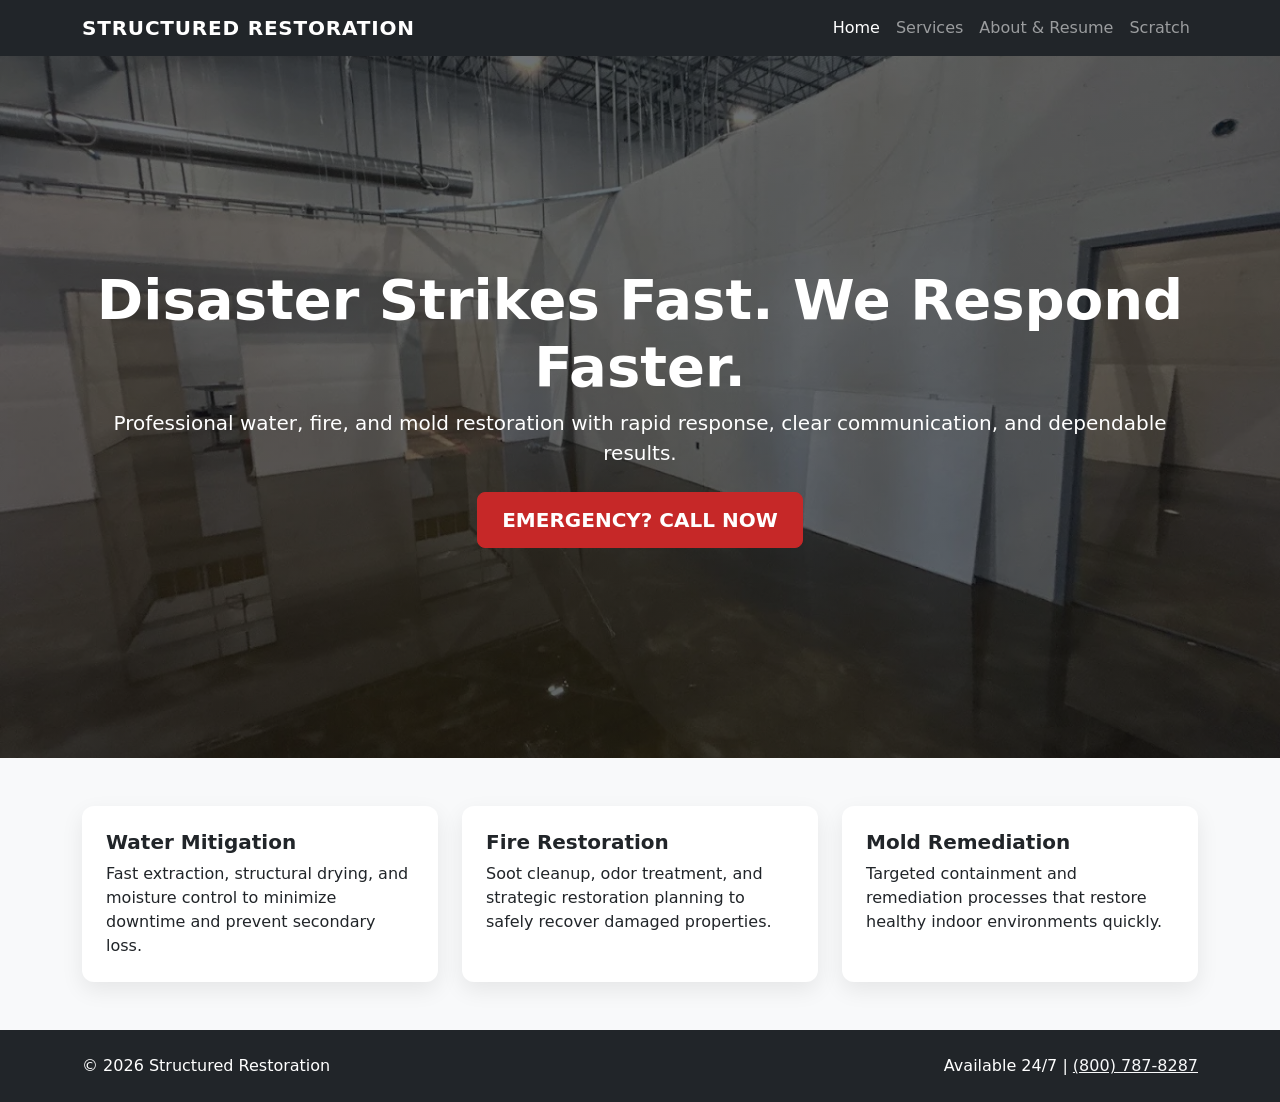
<file: index.html>
<!DOCTYPE html>
<html lang="en">
<head>
    <meta charset="UTF-8">
    <meta name="viewport" content="width=device-width, initial-scale=1.0">
    <title>Structured Restoration | 24/7 Emergency Services</title>
    <link href="https://cdn.jsdelivr.net/npm/bootstrap@5.3.0/dist/css/bootstrap.min.css" rel="stylesheet">
    <style>
        :root {
            --brand-dark: #111111;
            --brand-red: #c62828;
            --brand-red-dark: #8e1b1b;
        }
        body {
            background-color: #f8f9fa;
            color: #212529;
        }
        .hero-section {
            background: linear-gradient(rgba(12, 17, 23, 0.6), rgba(12, 17, 23, 0.65)), url('images/2025-11-17.webp');
            background-size: cover;
            background-position: center;
            min-height: 78vh;
            display: flex;
            align-items: center;
            color: #ffffff;
        }
        .navbar-brand {
            letter-spacing: 0.04em;
        }
        .btn-emergency {
            background-color: var(--brand-red);
            border-color: var(--brand-red);
            color: #ffffff;
            font-weight: 700;
            padding: 12px 24px;
            text-transform: uppercase;
        }
        .btn-emergency:hover {
            background-color: var(--brand-red-dark);
            border-color: var(--brand-red-dark);
            color: #ffffff;
        }
        .feature-card {
            border: 0;
            border-radius: 12px;
            box-shadow: 0 8px 22px rgba(0, 0, 0, 0.08);
            height: 100%;
        }
    </style>
</head>
<body>

    <nav class="navbar navbar-expand-lg navbar-dark bg-dark sticky-top">
        <div class="container">
            <a class="navbar-brand fw-bold" href="index.html">STRUCTURED RESTORATION</a>
            <button class="navbar-toggler" type="button" data-bs-toggle="collapse" data-bs-target="#navbarNav" aria-controls="navbarNav" aria-expanded="false" aria-label="Toggle navigation">
                <span class="navbar-toggler-icon"></span>
            </button>
            <div class="collapse navbar-collapse" id="navbarNav">
                <ul class="navbar-nav ms-auto">
                    <li class="nav-item"><a class="nav-link active" href="index.html">Home</a></li>
                    <li class="nav-item"><a class="nav-link" href="services.html">Services</a></li>
                    <li class="nav-item"><a class="nav-link" href="about.html">About & Resume</a></li>
                    <li class="nav-item"><a class="nav-link" href="scratch.html">Scratch</a></li>
                </ul>
            </div>
        </div>
    </nav>

    <header class="hero-section">
        <div class="container text-center">
            <h1 class="display-4 fw-bold">Disaster Strikes Fast. We Respond Faster.</h1>
            <p class="lead mb-4">Professional water, fire, and mold restoration with rapid response, clear communication, and dependable results.</p>
            <a href="tel:18007878287" class="btn btn-emergency btn-lg">Emergency? Call Now</a>
        </div>
    </header>

    <main class="py-5">
        <section class="container">
            <div class="row g-4">
                <div class="col-md-4">
                    <div class="card feature-card p-4">
                        <h2 class="h5 fw-bold">Water Mitigation</h2>
                        <p class="mb-0">Fast extraction, structural drying, and moisture control to minimize downtime and prevent secondary loss.</p>
                    </div>
                </div>
                <div class="col-md-4">
                    <div class="card feature-card p-4">
                        <h2 class="h5 fw-bold">Fire Restoration</h2>
                        <p class="mb-0">Soot cleanup, odor treatment, and strategic restoration planning to safely recover damaged properties.</p>
                    </div>
                </div>
                <div class="col-md-4">
                    <div class="card feature-card p-4">
                        <h2 class="h5 fw-bold">Mold Remediation</h2>
                        <p class="mb-0">Targeted containment and remediation processes that restore healthy indoor environments quickly.</p>
                    </div>
                </div>
            </div>
        </section>
    </main>

    <footer class="bg-dark text-white py-4">
        <div class="container d-flex flex-column flex-md-row justify-content-between align-items-center gap-2">
            <p class="mb-0">&copy; 2026 Structured Restoration</p>
            <p class="mb-0">Available 24/7 | <a class="link-light" href="tel:18007878287">(800) 787-8287</a></p>
        </div>
    </footer>

    <script src="https://cdn.jsdelivr.net/npm/bootstrap@5.3.0/dist/js/bootstrap.bundle.min.js"></script>
</body>
</html>
</file>
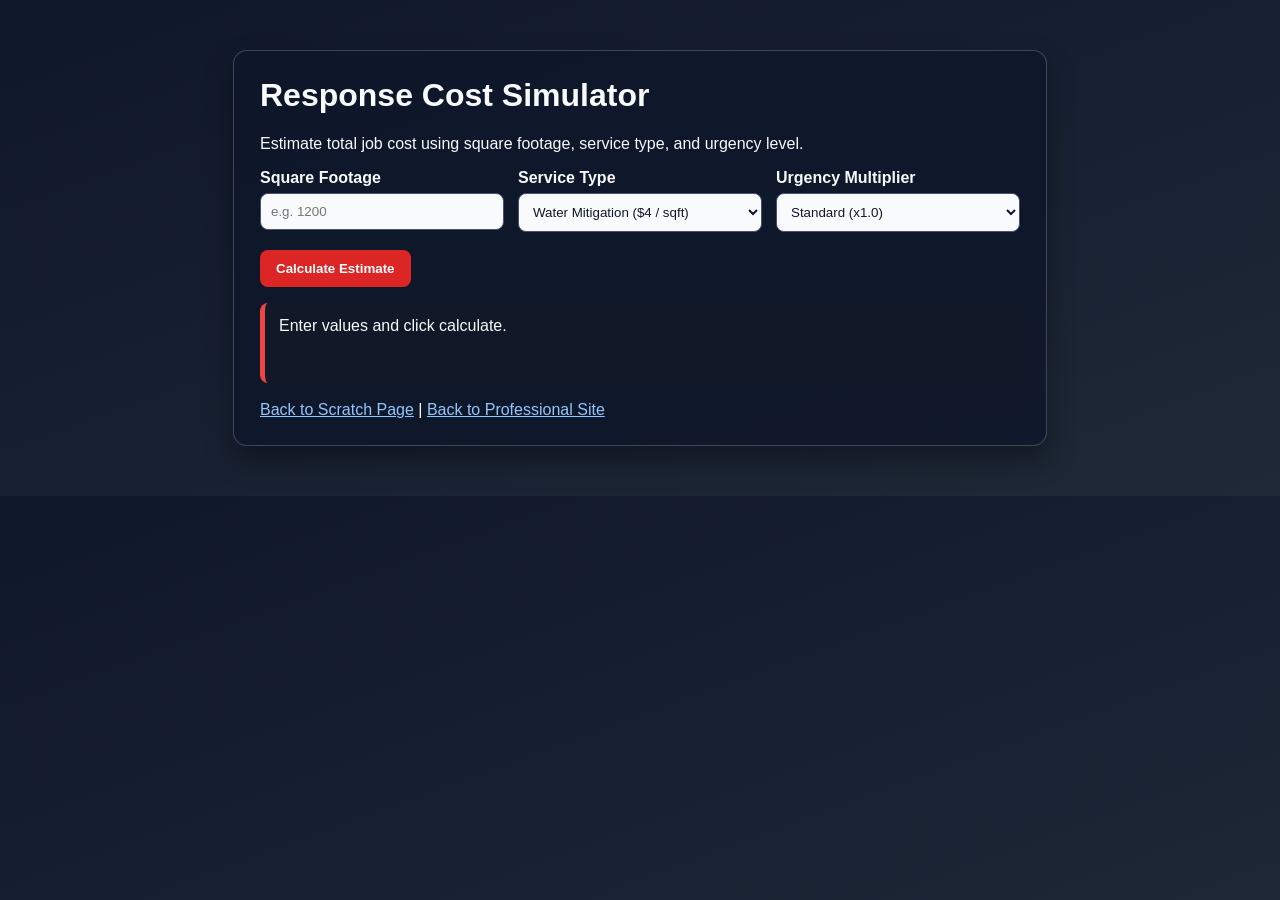
<file: app.html>
<!DOCTYPE html>
<html lang="en">
<head>
    <meta charset="UTF-8">
    <meta name="viewport" content="width=device-width, initial-scale=1.0">
    <title>Response Cost Simulator</title>
    <style>
        body {
            margin: 0;
            font-family: Arial, Helvetica, sans-serif;
            background: linear-gradient(160deg, #0f172a, #1f2937);
            color: #f8fafc;
        }
        .container {
            max-width: 760px;
            margin: 50px auto;
            background: rgba(15, 23, 42, 0.85);
            border: 1px solid rgba(148, 163, 184, 0.35);
            border-radius: 14px;
            padding: 26px;
            box-shadow: 0 14px 28px rgba(0, 0, 0, 0.35);
        }
        h1 { margin-top: 0; }
        .grid {
            display: grid;
            grid-template-columns: repeat(auto-fit, minmax(220px, 1fr));
            gap: 14px;
            margin-bottom: 12px;
        }
        label {
            display: block;
            margin-bottom: 6px;
            font-weight: 700;
        }
        input, select {
            width: 100%;
            box-sizing: border-box;
            padding: 10px;
            border-radius: 8px;
            border: 1px solid #475569;
            background: #f8fafc;
            color: #0f172a;
        }
        button {
            background: #dc2626;
            color: #fff;
            border: 0;
            border-radius: 8px;
            padding: 11px 16px;
            font-weight: 700;
            cursor: pointer;
            margin-top: 6px;
        }
        button:hover { background: #b91c1c; }
        .result {
            margin-top: 16px;
            padding: 14px;
            background: #111827;
            border-left: 5px solid #ef4444;
            border-radius: 8px;
            min-height: 52px;
        }
        .link-row {
            margin-top: 18px;
        }
        .link-row a { color: #93c5fd; }
    </style>
</head>
<body>
    <div class="container">
        <h1>Response Cost Simulator</h1>
        <p>Estimate total job cost using square footage, service type, and urgency level.</p>

        <div class="grid">
            <div>
                <label for="sqft">Square Footage</label>
                <input type="number" id="sqft" min="1" placeholder="e.g. 1200">
            </div>
            <div>
                <label for="serviceType">Service Type</label>
                <select id="serviceType">
                    <option value="4">Water Mitigation ($4 / sqft)</option>
                    <option value="7">Fire Restoration ($7 / sqft)</option>
                    <option value="15">Mold Remediation ($15 / sqft)</option>
                </select>
            </div>
            <div>
                <label for="urgency">Urgency Multiplier</label>
                <select id="urgency">
                    <option value="1">Standard (x1.0)</option>
                    <option value="1.15">Priority (x1.15)</option>
                    <option value="1.3">Emergency 24/7 (x1.3)</option>
                </select>
            </div>
        </div>

        <button id="estimateBtn">Calculate Estimate</button>
        <div class="result" id="result">Enter values and click calculate.</div>

        <div class="link-row">
            <a href="scratch.html">Back to Scratch Page</a> |
            <a href="index.html">Back to Professional Site</a>
        </div>
    </div>

    <script>
        function formatMoney(value) {
            return new Intl.NumberFormat('en-US', {
                style: 'currency',
                currency: 'USD',
                maximumFractionDigits: 0
            }).format(value);
        }

        function calculateCost() {
            const sqft = Number(document.getElementById('sqft').value);
            const rate = Number(document.getElementById('serviceType').value);
            const urgency = Number(document.getElementById('urgency').value);
            const result = document.getElementById('result');

            if (!sqft || sqft <= 0) {
                result.textContent = 'Please enter a valid square footage greater than 0.';
                return;
            }

            const baseCost = sqft * rate;
            const totalCost = Math.round(baseCost * urgency);
            const laborWindow = Math.max(1, Math.ceil(sqft / 500));

            result.textContent =
                'Estimated total: ' + formatMoney(totalCost) +
                ' (Base: ' + formatMoney(baseCost) +
                ', Urgency: x' + urgency.toFixed(2) +
                ', Estimated labor window: ' + laborWindow + ' day(s)).';
        }

        document.getElementById('estimateBtn').addEventListener('click', calculateCost);
    </script>
</body>
</html>
</file>
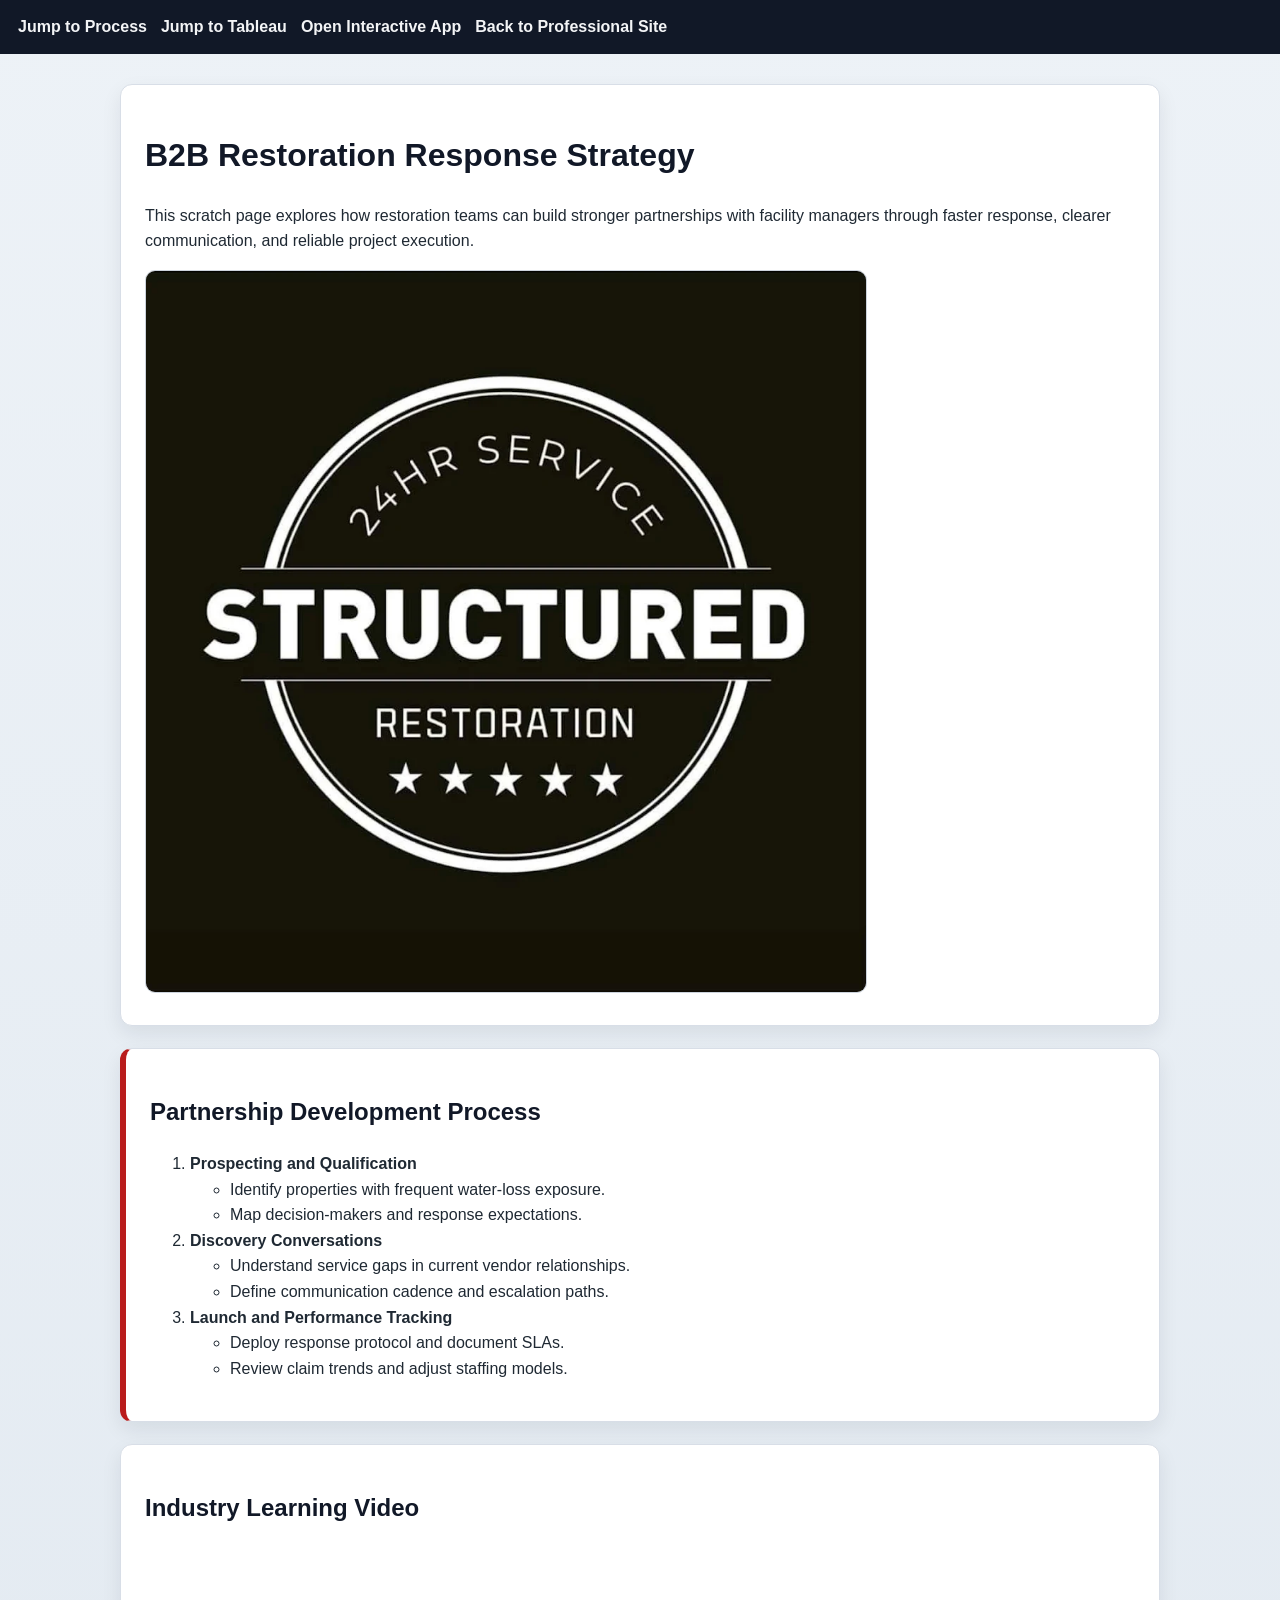
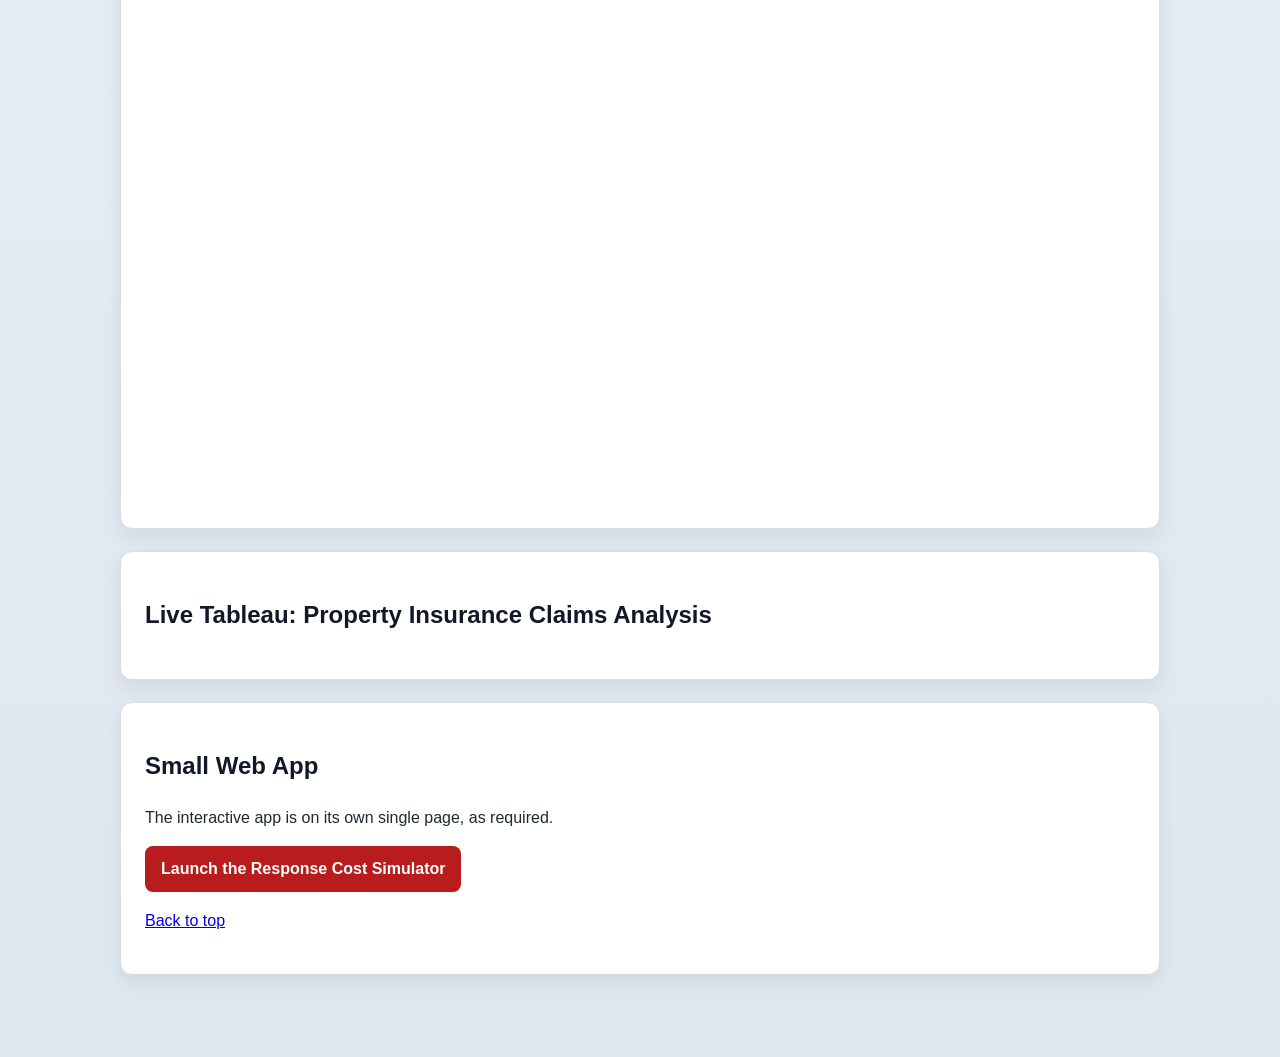
<file: scratch.html>
<!DOCTYPE html>
<html lang="en">
<head>
    <meta charset="UTF-8">
    <meta name="viewport" content="width=device-width, initial-scale=1.0">
    <title>Scratch Page | Restoration Operations</title>
    <link rel="stylesheet" href="styles.css">
</head>
<body>

    <div id="top-anchor"></div>

    <nav class="scratch-nav">
        <a href="#process-section">Jump to Process</a>
        <a href="#tableau-section">Jump to Tableau</a>
        <a href="app.html">Open Interactive App</a>
        <a href="index.html">Back to Professional Site</a>
    </nav>

    <div id="main-container">
        <div class="content-block intro-block">
            <h1>B2B Restoration Response Strategy</h1>
            <p>
                This scratch page explores how restoration teams can build stronger partnerships with facility managers
                through faster response, clearer communication, and reliable project execution.
            </p>
            <img src="images/2025-12-19.webp" alt="Restoration field response" class="hero-image">
        </div>

        <div id="process-section" class="content-block sales-box">
            <h2>Partnership Development Process</h2>
            <ol>
                <li><strong>Prospecting and Qualification</strong>
                    <ul>
                        <li>Identify properties with frequent water-loss exposure.</li>
                        <li>Map decision-makers and response expectations.</li>
                    </ul>
                </li>
                <li><strong>Discovery Conversations</strong>
                    <ul>
                        <li>Understand service gaps in current vendor relationships.</li>
                        <li>Define communication cadence and escalation paths.</li>
                    </ul>
                </li>
                <li><strong>Launch and Performance Tracking</strong>
                    <ul>
                        <li>Deploy response protocol and document SLAs.</li>
                        <li>Review claim trends and adjust staffing models.</li>
                    </ul>
                </li>
            </ol>
        </div>

        <div class="content-block media-block">
            <h2>Industry Learning Video</h2>
            <div class="video-frame">
                <iframe
                    src="https://www.youtube.com/embed/rp2CuNyk6So?si=2BexAfcTtJZ8W7qw"
                    title="YouTube video player"
                    allow="accelerometer; autoplay; clipboard-write; encrypted-media; gyroscope; picture-in-picture; web-share"
                    referrerpolicy="strict-origin-when-cross-origin"
                    allowfullscreen>
                </iframe>
            </div>
        </div>

        <div id="tableau-section" class="content-block tableau-wrap">
            <h2>Live Tableau: Property Insurance Claims Analysis</h2>
            <div class='tableauPlaceholder' id='viz1713130000000' style='position: relative'>
                <noscript><a href='https://public.tableau.com/views/Tableau-ClaimsDashboard/ClaimsDashboard?:showVizHome=no'><img alt='Claims Dashboard' src='https://public.tableau.com/static/images/Ta/Tableau-ClaimsDashboard/ClaimsDashboard/1.png' style='border: none' /></a></noscript>
                <object class='tableauViz' style='display:none;'>
                    <param name='host_url' value='https%3A%2F%2Fpublic.tableau.com%2F' />
                    <param name='embed_code_version' value='3' />
                    <param name='site_root' value='' />
                    <param name='name' value='Tableau-ClaimsDashboard/ClaimsDashboard' />
                    <param name='tabs' value='no' />
                    <param name='toolbar' value='yes' />
                    <param name='static_image' value='https://public.tableau.com/static/images/Ta/Tableau-ClaimsDashboard/ClaimsDashboard/1.png' />
                    <param name='animate_transition' value='yes' />
                    <param name='display_static_image' value='yes' />
                    <param name='display_spinner' value='yes' />
                    <param name='display_overlay' value='yes' />
                    <param name='display_count' value='yes' />
                    <param name='language' value='en-US' />
                    <param name='filter' value='publish=yes' />
                </object>
            </div>
            <script>
                const divElement = document.getElementById('viz1713130000000');
                const vizElement = divElement.getElementsByTagName('object')[0];
                vizElement.style.width = '100%';
                vizElement.style.height = (divElement.offsetWidth * 0.75) + 'px';
                const scriptElement = document.createElement('script');
                scriptElement.src = 'https://public.tableau.com/javascripts/api/viz_v1.js';
                divElement.parentNode.insertBefore(scriptElement, divElement);
            </script>
        </div>

        <div class="content-block app-link-block">
            <h2>Small Web App</h2>
            <p>The interactive app is on its own single page, as required.</p>
            <a class="primary-button" href="app.html">Launch the Response Cost Simulator</a>
            <p><a href="#top-anchor">Back to top</a></p>
        </div>
    </div>

</body>
</html>
</file>
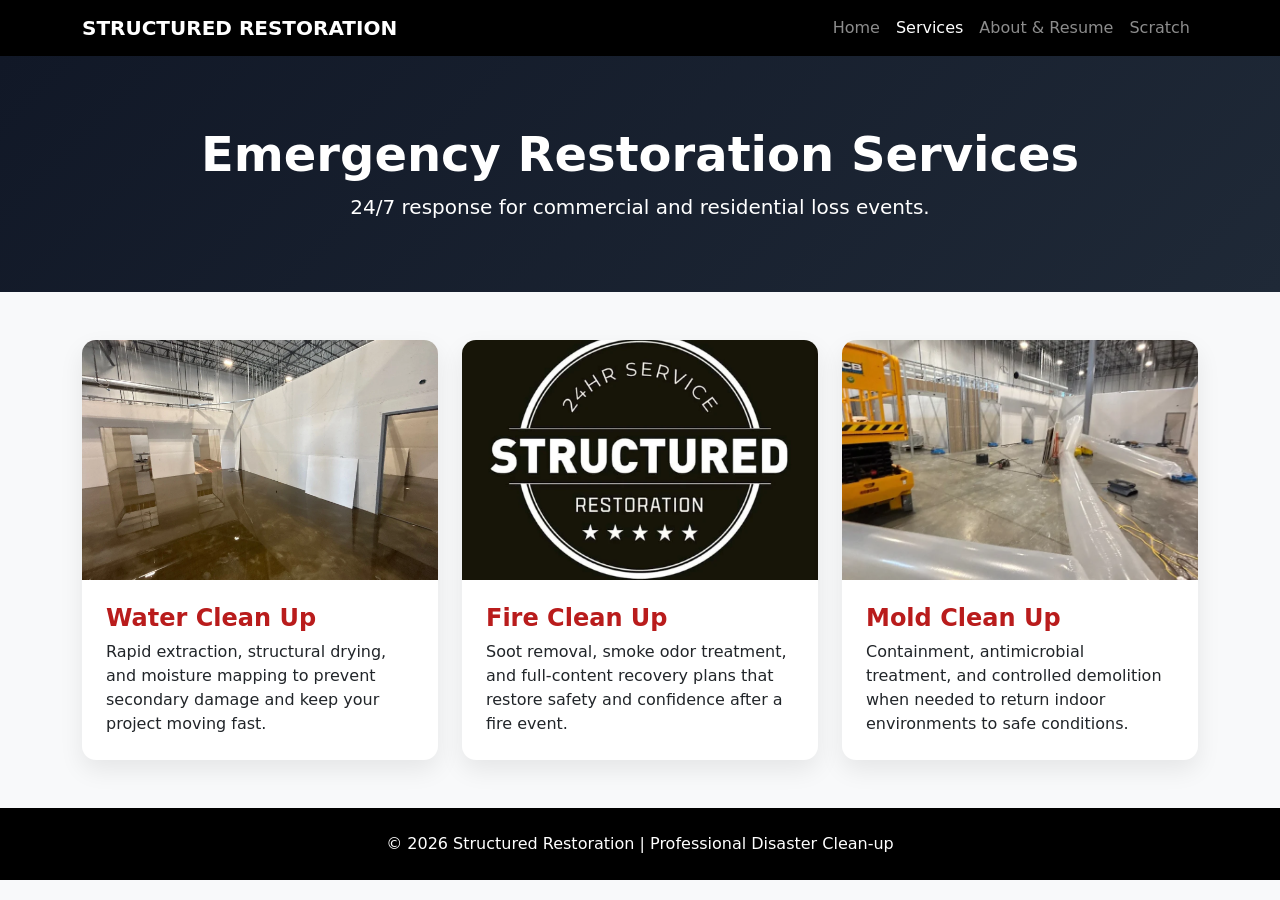
<file: services.html>
<!DOCTYPE html>
<html lang="en">
<head>
    <meta charset="UTF-8">
    <meta name="viewport" content="width=device-width, initial-scale=1.0">
    <title>Services | Structured Restoration</title>
    <link href="https://cdn.jsdelivr.net/npm/bootstrap@5.3.0/dist/css/bootstrap.min.css" rel="stylesheet">
    <style>
        body { background-color: #f8f9fa; color: #1f2933; }
        .navbar { background-color: #000 !important; }
        .page-hero {
            background: linear-gradient(135deg, #111827, #1f2937);
            color: #fff;
            padding: 70px 0;
        }
        .service-card {
            border: none;
            border-radius: 14px;
            overflow: hidden;
            box-shadow: 0 10px 25px rgba(0, 0, 0, 0.08);
            height: 100%;
        }
        .service-card img {
            width: 100%;
            height: 240px;
            object-fit: cover;
        }
        .service-title { color: #b91c1c; font-weight: 700; }
    </style>
</head>
<body>

    <nav class="navbar navbar-expand-lg navbar-dark sticky-top">
        <div class="container">
            <a class="navbar-brand fw-bold" href="index.html">STRUCTURED RESTORATION</a>
            <div class="navbar-nav ms-auto">
                <a class="nav-link" href="index.html">Home</a>
                <a class="nav-link active" href="services.html">Services</a>
                <a class="nav-link" href="about.html">About & Resume</a>
                <a class="nav-link" href="scratch.html">Scratch</a>
            </div>
        </div>
    </nav>

    <header class="page-hero text-center">
        <div class="container">
            <h1 class="display-5 fw-bold">Emergency Restoration Services</h1>
            <p class="lead mb-0">24/7 response for commercial and residential loss events.</p>
        </div>
    </header>

    <main class="container py-5">
        <div class="row g-4">
            <div class="col-md-4">
                <div class="card service-card">
                    <img src="images/2025-11-17.webp" alt="Water damage restoration service">
                    <div class="card-body p-4">
                        <h2 class="h4 service-title">Water Clean Up</h2>
                        <p class="mb-0">Rapid extraction, structural drying, and moisture mapping to prevent secondary damage and keep your project moving fast.</p>
                    </div>
                </div>
            </div>

            <div class="col-md-4">
                <div class="card service-card">
                    <img src="images/2025-12-19.webp" alt="Fire and smoke restoration service">
                    <div class="card-body p-4">
                        <h2 class="h4 service-title">Fire Clean Up</h2>
                        <p class="mb-0">Soot removal, smoke odor treatment, and full-content recovery plans that restore safety and confidence after a fire event.</p>
                    </div>
                </div>
            </div>

            <div class="col-md-4">
                <div class="card service-card">
                    <img src="images/2025-11-17 (1).webp" alt="Mold remediation and containment service">
                    <div class="card-body p-4">
                        <h2 class="h4 service-title">Mold Clean Up</h2>
                        <p class="mb-0">Containment, antimicrobial treatment, and controlled demolition when needed to return indoor environments to safe conditions.</p>
                    </div>
                </div>
            </div>
        </div>
    </main>

    <footer class="bg-black text-white text-center py-4">
        <p class="mb-0">&copy; 2026 Structured Restoration | Professional Disaster Clean-up</p>
    </footer>

</body>
</html>
</file>
<file: styles.css>
body {
    margin: 0;
    background: linear-gradient(180deg, #edf2f7 0%, #dfe7ef 100%);
    font-family: "Trebuchet MS", "Segoe UI", Tahoma, sans-serif;
    color: #1f2933;
    line-height: 1.6;
}

.scratch-nav {
    background: #111827;
    padding: 14px 18px;
    display: flex;
    flex-wrap: wrap;
    gap: 14px;
}

.scratch-nav a {
    color: #f3f4f6;
    text-decoration: none;
    font-weight: 600;
}

.scratch-nav a:hover {
    color: #fca5a5;
}

#main-container {
    max-width: 1040px;
    margin: 30px auto;
    padding: 0 16px 30px;
}

.content-block {
    background-color: #ffffff;
    border: 1px solid #d8dee7;
    border-radius: 12px;
    padding: 24px;
    margin-bottom: 22px;
    box-shadow: 0 8px 20px rgba(17, 24, 39, 0.08);
}

.intro-block h1,
.content-block h2 {
    color: #111827;
}

.hero-image {
    width: 100%;
    max-width: 720px;
    border-radius: 10px;
    border: 1px solid #ccd3dc;
}

.sales-box {
    border-left: 6px solid #b91c1c;
}

.media-block .video-frame {
    position: relative;
    width: 100%;
    padding-bottom: 56.25%;
    height: 0;
}

.media-block iframe {
    position: absolute;
    top: 0;
    left: 0;
    width: 100%;
    height: 100%;
    border: 0;
    border-radius: 10px;
}

.primary-button {
    display: inline-block;
    background: #b91c1c;
    color: #ffffff;
    padding: 10px 16px;
    border-radius: 8px;
    text-decoration: none;
    font-weight: 700;
}

.primary-button:hover {
    background: #8f1717;
}
</file>
